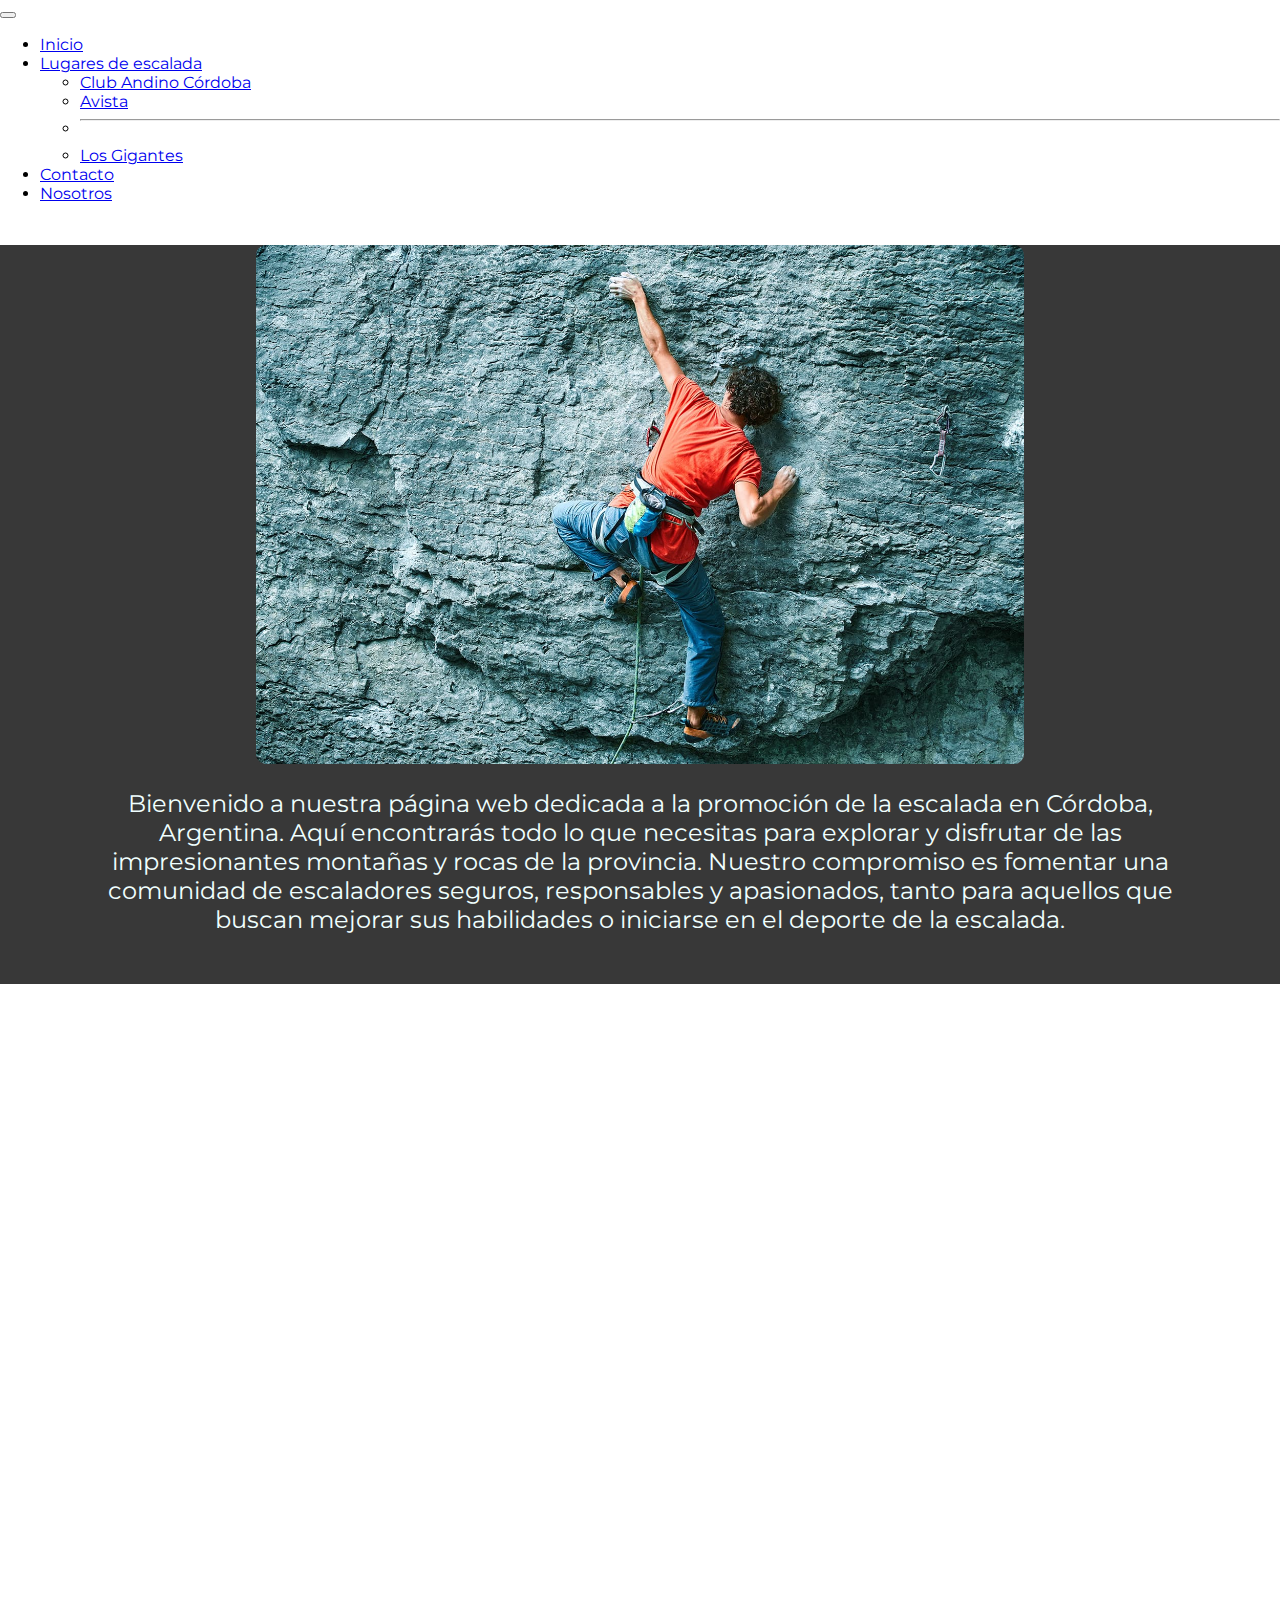
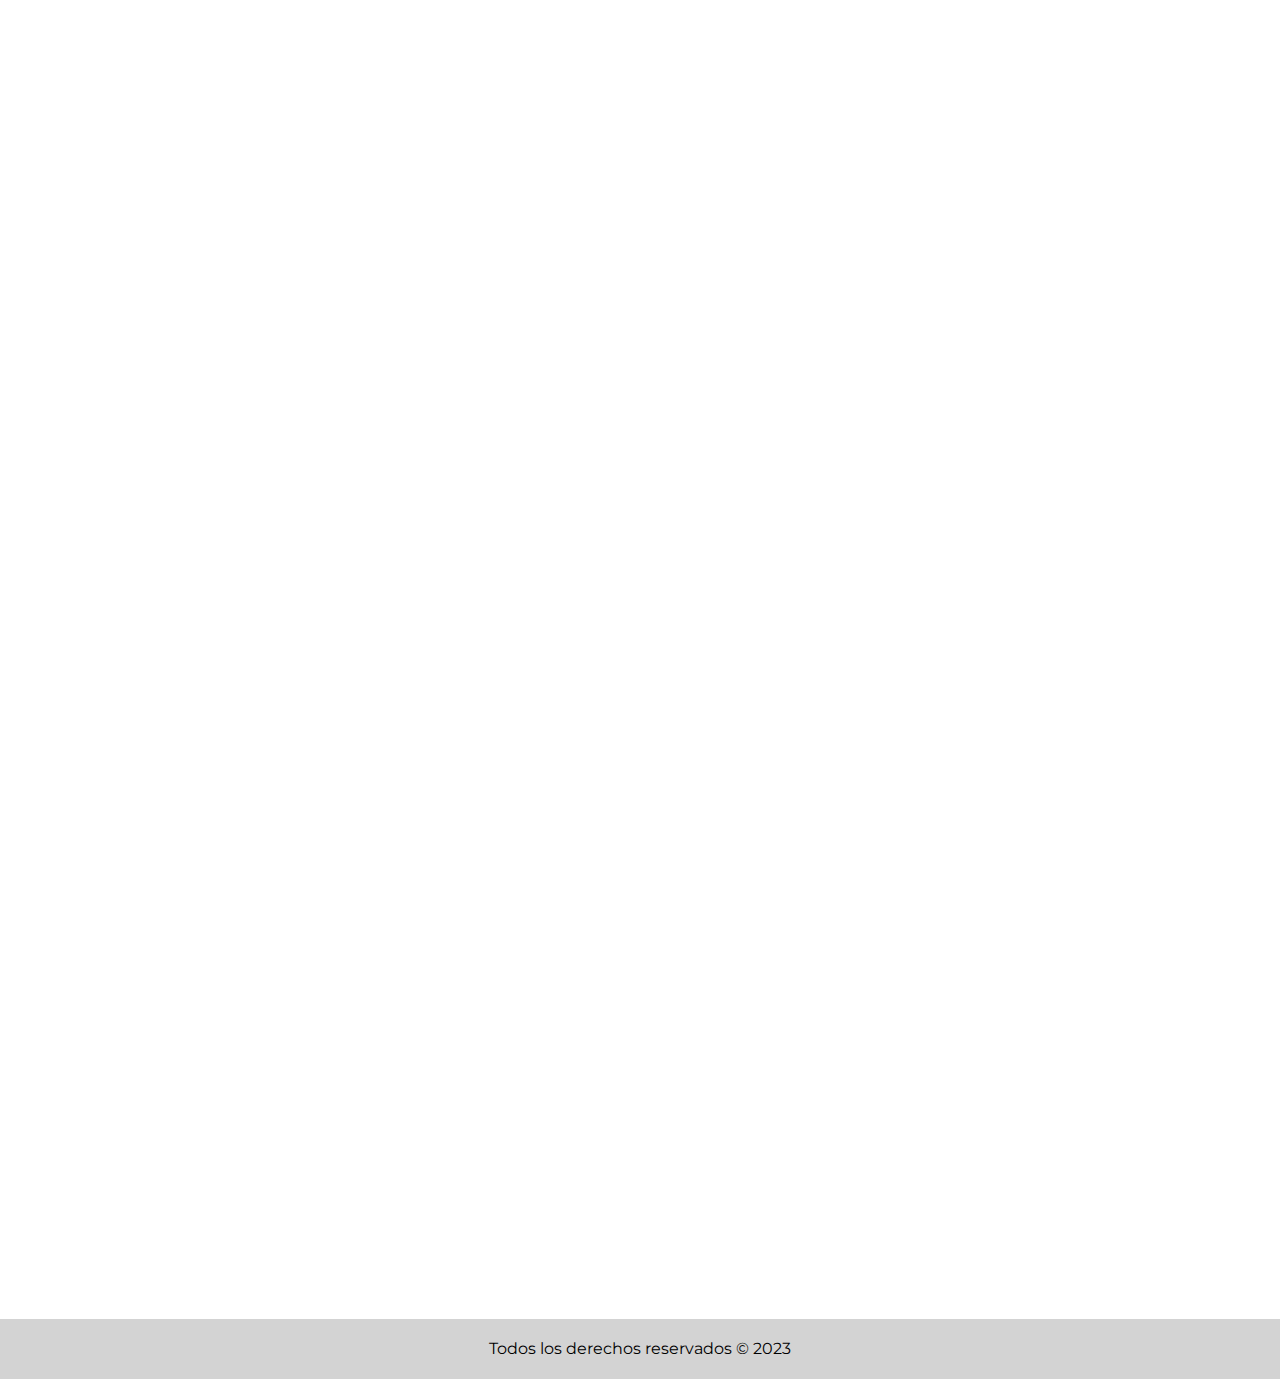
<file: index.html>
<!DOCTYPE html>
<html lang="es">
<head>
    <meta charset="UTF-8">
    <meta http-equiv="X-UA-Compatible" content="IE=edge">
    <meta name="viewport" content="width=device-width, initial-scale=1.0">
    <title>CórdobaClimbs</title>
    <meta name="description" content="Sitio web orientado a promover la escalada en Córdoba Argentina">
    <meta name="keywords" content="ESCALADA, DEPORTIVA, CÓRDOBA, DEPORTE, EXTREMO,CLASICA, BOULDER, CBAX">

    <!-- Favicon -->
    <link rel="shortcut icon" href="./images/icons8-bouldering-skin-type-2-96.png" type="image/x-icon">
    
    <!-- Bootstrap CSS -->
    <link href="https://cdn.jsdelivr.net/npm/bootstrap@5.3.0-alpha1/dist/css/bootstrap.min.css" rel="stylesheet" integrity="sha384-GLhlTQ8iRABdZLl6O3oVMWSktQOp6b7In1Zl3/Jr59b6EGGoI1aFkw7cmDA6j6gD" crossorigin="anonymous">

    <!-- AOS -->
    <link href="https://unpkg.com/aos@2.3.1/dist/aos.css" rel="stylesheet">

    <!-- CSS Main -->
    <link rel="stylesheet" href="./css/styles.css">

</head>

<body>
    <header>
        <!-- Navbar -->
        <nav class="navbar navbar-expand-lg bg-body-tertiary">
            <div class="container-fluid">
                <button class="navbar-toggler" type="button" data-bs-toggle="collapse" data-bs-target="#navbarSupportedContent" aria-controls="navbarSupportedContent" aria-expanded="false" aria-label="Toggle navigation">
                    <span class="navbar-toggler-icon"></span>
                </button>
                <div class="collapse navbar-collapse" id="navbarSupportedContent">
                    <ul class="navbar-nav mx-auto mb-2 mb-lg-0">
                        <li class="nav-item">
                            <a class="nav-link active" aria-current="page" href="#">Inicio</a>
                        </li>
                        <li class="nav-item dropdown">
                            <a class="nav-link dropdown-toggle" href="#" role="button" data-bs-toggle="dropdown" aria-expanded="false">
                                Lugares de escalada
                            </a>
                            <ul class="dropdown-menu">
                                <li><a class="dropdown-item" href="./pages/cac.html">Club Andino Córdoba</a></li>
                                <li><a class="dropdown-item" href="./pages/avista.html">Avista</a></li>
                                <li><hr class="dropdown-divider"></li>
                                <li><a class="dropdown-item" href="./pages/gigantes.html">Los Gigantes</a></li>
                            </ul>
                        </li>
                        <li class="nav-item">
                            <a class="nav-link active" aria-current="page" href="./pages/contacto.html">Contacto</a>
                        </li>
                        <li class="nav-item">
                            <a class="nav-link active" aria-current="page" href="./pages/nosotros.html">Nosotros</a>
                        </li>
                    </ul>
                </div>
            </div>
        </nav>
    </header>

    <!-- Banner inicio -->
    <section>
        <div class="contenedor-inicio">
            <div class="row">
                <div class="col-md-8 mx-auto">
                    <img src="./images/climber_inicio.jpg" class="img-fluid imagen-centrada imagen-esquinas-redondeadas" alt="Imagen de escalador CórdobaClimbs">
                </div>
            </div>
            <div class="contenedor-texto">
                <p>
                    Bienvenido a nuestra página web dedicada a la promoción de la escalada en Córdoba, Argentina. Aquí encontrarás todo lo que necesitas para explorar y disfrutar de las impresionantes montañas y rocas de la provincia. Nuestro compromiso es fomentar una comunidad de escaladores seguros, responsables y apasionados, tanto para aquellos que buscan mejorar sus habilidades o iniciarse en el deporte de la escalada.
                </p>                
            </div>
        </div>
    <!-- Columnas inicio -->
        <div class="row contenedor-lugares">
            <!-- Primera columna -->
            <div class="col-md-4" data-aos="flip-up">
                <h3>CLUB ANDINO CÓRDOBA</h3>
                <img src="./images/cac.jpg" alt="Logo centro de escalada Club Andino Córdoba">
                <p>
                    El Club Andino Córdoba es una organización apasionada y comprometida con la escalada en la provincia de Córdoba, Argentina. Si eres un amante de la naturaleza, la aventura y el desafío físico, este club es el lugar perfecto para ti.
                </p>
            </div>
            <!-- Segunda columna -->
            <div class="col-md-4" data-aos="flip-up">
                <h3>AVISTA</h3>
                <img src="./images/avista.jpg" alt="Logo centro de escalada Avista">
                <p>
                    La sala de escalada Avista es una opción emocionante y segura para los amantes de la escalada en la ciudad de Córdoba, Argentina. Con su amplia variedad de rutas y agarres, equipo de seguridad de alta calidad y actividades relacionadas con la escalada, Avista es el lugar perfecto para todos los escaladores, desde principiantes hasta expertos.
                </p>
            </div>
            <!-- Tercera columna -->
            <div class="col-md-4" data-aos="flip-up">
                <h3>LOS GIGANTES</h3>
                <img src="./images/gigantes.jpg" alt="Imagen lugar de escalada Los Gigantes">
                <p>
                    Los Gigantes es un lugar excepcional para la escalada. Con su roca de granito resistente, clima ideal, belleza natural y buena infraestructura, es un lugar perfecto para escaladores de todos los niveles que buscan disfrutar de una experiencia única en la naturaleza.
                </p>
            </div>
        </div>
    </section>

    <!-- Footer -->
    <footer>
        <p>Todos los derechos reservados © 2023</p>
    </footer>

    <!-- Bootstrap JS -->
    <script src="https://cdn.jsdelivr.net/npm/bootstrap@5.3.0-alpha1/dist/js/bootstrap.bundle.min.js" integrity="sha384-w76AqPfDkMBDXo30jS1Sgez6pr3x5MlQ1ZAGC+nuZB+EYdgRZgiwxhTBTkF7CXvN" crossorigin="anonymous"></script>
    
    <!-- AOS JS -->
    <script src="https://unpkg.com/aos@2.3.1/dist/aos.js"></script>
    <script>
        AOS.init();
    </script>
    
</body>
</html>
</file>
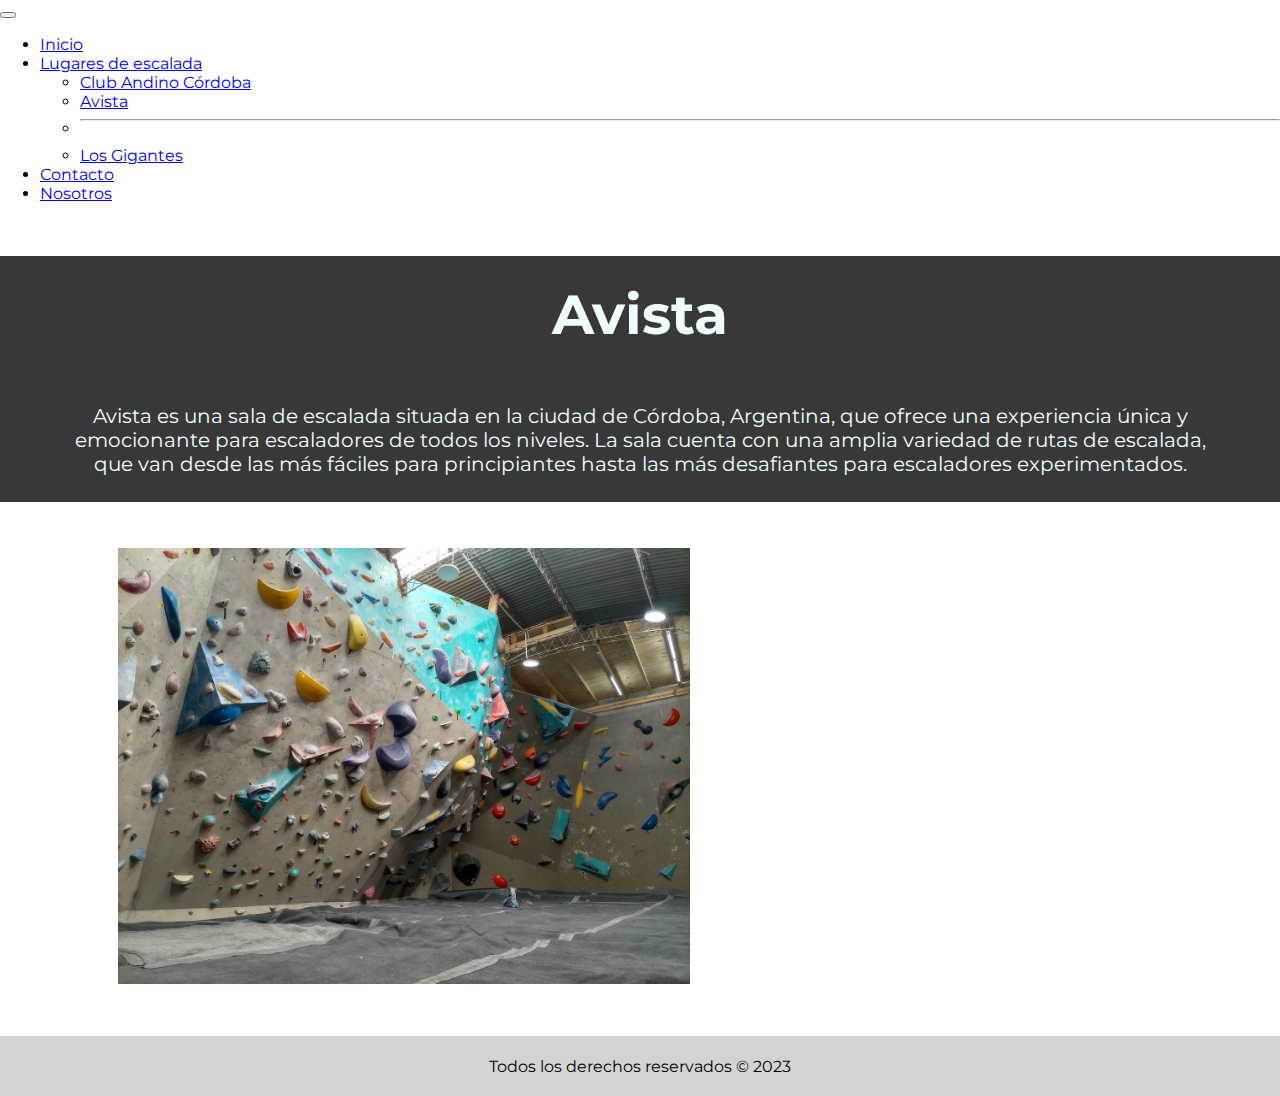
<file: pages/avista.html>
<!DOCTYPE html>
<html lang="es">
<head>
    <meta charset="UTF-8">
    <meta http-equiv="X-UA-Compatible" content="IE=edge">
    <meta name="viewport" content="width=device-width, initial-scale=1.0">
    <title>Avista - CórdobaClimbs</title>
    <link rel="shortcut icon" href="../images/icons8-bouldering-skin-type-2-96.png" type="image/x-icon">

    
    <!-- Bootstrap CSS-->
    <link href="https://cdn.jsdelivr.net/npm/bootstrap@5.3.0-alpha1/dist/css/bootstrap.min.css" rel="stylesheet" integrity="sha384-GLhlTQ8iRABdZLl6O3oVMWSktQOp6b7In1Zl3/Jr59b6EGGoI1aFkw7cmDA6j6gD" crossorigin="anonymous">

    <!-- CSS Main -->
    <link rel="stylesheet" href="../css/styles.css">

</head>

<body>
    <header>
        <!-- Navbar -->
        <nav class="navbar navbar-expand-lg bg-body-tertiary">
            <div class="container-fluid">
                <button class="navbar-toggler" type="button" data-bs-toggle="collapse" data-bs-target="#navbarSupportedContent" aria-controls="navbarSupportedContent" aria-expanded="false" aria-label="Toggle navigation">
                    <span class="navbar-toggler-icon"></span>
                </button>
                <div class="collapse navbar-collapse" id="navbarSupportedContent">
                    <ul class="navbar-nav mx-auto mb-2 mb-lg-0">
                        <li class="nav-item">
                            <a class="nav-link active" aria-current="page" href="../index.html">Inicio</a>
                        </li>
                        <li class="nav-item dropdown">
                            <a class="nav-link dropdown-toggle" href="#" role="button" data-bs-toggle="dropdown" aria-expanded="false">
                                Lugares de escalada
                            </a>
                            <ul class="dropdown-menu">
                                <li><a class="dropdown-item" href="./cac.html">Club Andino Córdoba</a></li>
                                <li><a class="dropdown-item" href="#">Avista</a></li>
                                <li><hr class="dropdown-divider"></li>
                                <li><a class="dropdown-item" href="./gigantes.html">Los Gigantes</a></li>
                            </ul>
                        </li>
                        <li class="nav-item">
                            <a class="nav-link active" aria-current="page" href="./contacto.html">Contacto</a>
                        </li>
                        <li class="nav-item">
                            <a class="nav-link active" aria-current="page" href="./nosotros.html">Nosotros</a>
                        </li>
                    </ul>
                </div>
            </div>
        </nav>
    </header>

    <!-- Sección Avista -->
    <section>
        <div class="descripcion-avista">
            <h1>Avista</h1>
            <!-- Texto -->
            <p>
                Avista es una sala de escalada situada en la ciudad de Córdoba, Argentina, que ofrece una experiencia única y emocionante para escaladores de todos los niveles. La sala cuenta con una amplia variedad de rutas de escalada, que van desde las más fáciles para principiantes hasta las más desafiantes para escaladores experimentados.
            </p>
        </div>
    
        <!-- Columnas inicio -->
            <div class="row contenedor-avista">
                <!-- Primera columna -->
                <div class="col-md-6 contenedor-avista2">
                    <img src="../images/paleavista.jpg" alt="Imagen centro de escalada Avista">
                </div>
                <!-- Segunda columna -->
                <div class="col-md-6 contenedor-avista2">
                    <!-- Mapa -->
                    <iframe src="https://www.google.com/maps/embed?pb=!1m18!1m12!1m3!1d3404.594043121022!2d-64.19593102416178!3d-31.42530909668313!2m3!1f0!2f0!3f0!3m2!1i1024!2i768!4f13.1!3m3!1m2!1s0x9432a35432f9772d%3A0xba3f5db0116a6a5!2sAvista%20Muro%20Escalada!5e0!3m2!1ses-419!2sar!4v1679294377511!5m2!1ses-419!2sar" width="600" height="450" style="border:0;" allowfullscreen="" loading="lazy" referrerpolicy="no-referrer-when-downgrade"></iframe>
                </div>
            </div>
    </section>

    <!-- Footer -->
    <footer>
        <p>Todos los derechos reservados © 2023</p>
    </footer>

    <!-- Bootstrap JS -->
    <script src="https://cdn.jsdelivr.net/npm/bootstrap@5.3.0-alpha1/dist/js/bootstrap.bundle.min.js" integrity="sha384-w76AqPfDkMBDXo30jS1Sgez6pr3x5MlQ1ZAGC+nuZB+EYdgRZgiwxhTBTkF7CXvN" crossorigin="anonymous"></script>
    
</body>
</html>
</file>
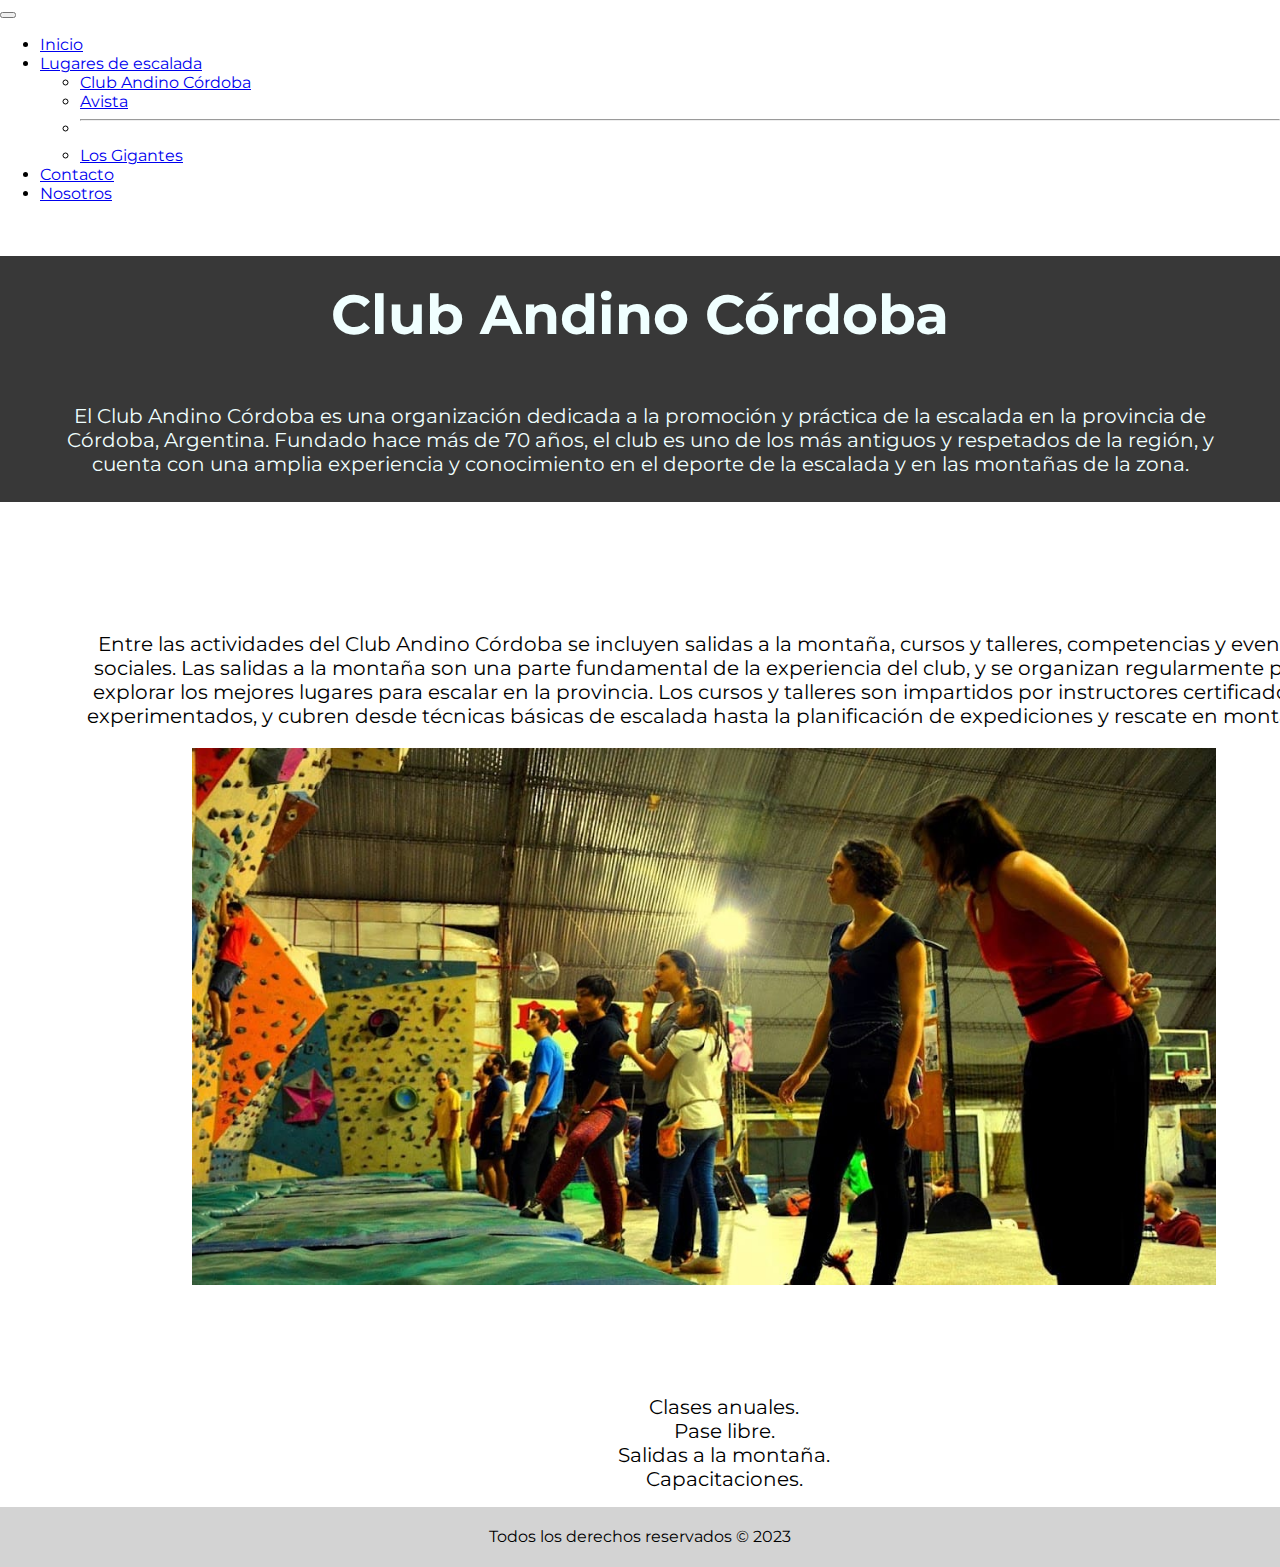
<file: pages/cac.html>
<!DOCTYPE html>
<html lang="es">
<head>
    <meta charset="UTF-8">
    <meta http-equiv="X-UA-Compatible" content="IE=edge">
    <meta name="viewport" content="width=device-width, initial-scale=1.0">
    <title>Club Andino Córdoba - CórdobaClimbs</title>
    <link rel="shortcut icon" href="../images/icons8-bouldering-skin-type-2-96.png" type="image/x-icon">

    
    <!-- Bootstrap CSS-->
    <link href="https://cdn.jsdelivr.net/npm/bootstrap@5.3.0-alpha1/dist/css/bootstrap.min.css" rel="stylesheet" integrity="sha384-GLhlTQ8iRABdZLl6O3oVMWSktQOp6b7In1Zl3/Jr59b6EGGoI1aFkw7cmDA6j6gD" crossorigin="anonymous">

    <!-- CSS Main -->
    <link rel="stylesheet" href="../css/styles.css">
</head>

<body>
    <header>
        <!-- Navbar -->
        <nav class="navbar navbar-expand-lg bg-body-tertiary">
            <div class="container-fluid">
                <button class="navbar-toggler" type="button" data-bs-toggle="collapse" data-bs-target="#navbarSupportedContent" aria-controls="navbarSupportedContent" aria-expanded="false" aria-label="Toggle navigation">
                    <span class="navbar-toggler-icon"></span>
                </button>
                <div class="collapse navbar-collapse" id="navbarSupportedContent">
                    <ul class="navbar-nav mx-auto mb-2 mb-lg-0">
                        <li class="nav-item">
                            <a class="nav-link active" aria-current="page" href="../index.html">Inicio</a>
                        </li>
                        <li class="nav-item dropdown">
                            <a class="nav-link dropdown-toggle" href="#" role="button" data-bs-toggle="dropdown" aria-expanded="false">
                                Lugares de escalada
                            </a>
                            <ul class="dropdown-menu">
                                <li><a class="dropdown-item" href="#">Club Andino Córdoba</a></li>
                                <li><a class="dropdown-item" href="./avista.html">Avista</a></li>
                                <li><hr class="dropdown-divider"></li>
                                <li><a class="dropdown-item" href="./gigantes.html">Los Gigantes</a></li>
                            </ul>
                        </li>
                        <li class="nav-item">
                            <a class="nav-link active" aria-current="page" href="./contacto.html">Contacto</a>
                        </li>
                        <li class="nav-item">
                            <a class="nav-link active" aria-current="page" href="./nosotros.html">Nosotros</a>
                        </li>
                    </ul>
                </div>
            </div>
        </nav>
    </header>
    <!-- Sección CAC -->
    <section>
        <div class="descripcion-cac">
            <h1>Club Andino Córdoba</h1>
            <!-- Texto -->
            <p>
                El Club Andino Córdoba es una organización dedicada a la promoción y práctica de la escalada en la provincia de Córdoba, Argentina. Fundado hace más de 70 años, el club es uno de los más antiguos y respetados de la región, y cuenta con una amplia experiencia y conocimiento en el deporte de la escalada y en las montañas de la zona.
            </p>
        </div>
    <!-- Columnas inicio -->
        <div class="row contenedor-cac">
            <!-- Primera columna -->
            <div class="col-md-6">
                <p>
                    Entre las actividades del Club Andino Córdoba se incluyen salidas a la montaña, cursos y talleres, competencias y eventos sociales. Las salidas a la montaña son una parte fundamental de la experiencia del club, y se organizan regularmente para explorar los mejores lugares para escalar en la provincia. Los cursos y talleres son impartidos por instructores certificados y experimentados, y cubren desde técnicas básicas de escalada hasta la planificación de expediciones y rescate en montaña.
                </p>
            </div>
            <!-- Segunda columna -->
            <div class="col-md-6">
                <!-- Imagen -->
                <img src="../images/palecac.jpg" alt="Imagen escaladores Club Andino Córdoba">
            </div>
            <ul>
                <li>Clases anuales.</li>
                <li>Pase libre.</li>
                <li>Salidas a la montaña.</li>
                <li>Capacitaciones.</li>
            </ul>
        </div>
        
    </section>

    <!-- Footer -->
    <footer>
        <p>Todos los derechos reservados © 2023</p>
    </footer>

    <!-- Bootstrap JS -->
    <script src="https://cdn.jsdelivr.net/npm/bootstrap@5.3.0-alpha1/dist/js/bootstrap.bundle.min.js" integrity="sha384-w76AqPfDkMBDXo30jS1Sgez6pr3x5MlQ1ZAGC+nuZB+EYdgRZgiwxhTBTkF7CXvN" crossorigin="anonymous"></script>

</body>
</html>
</file>
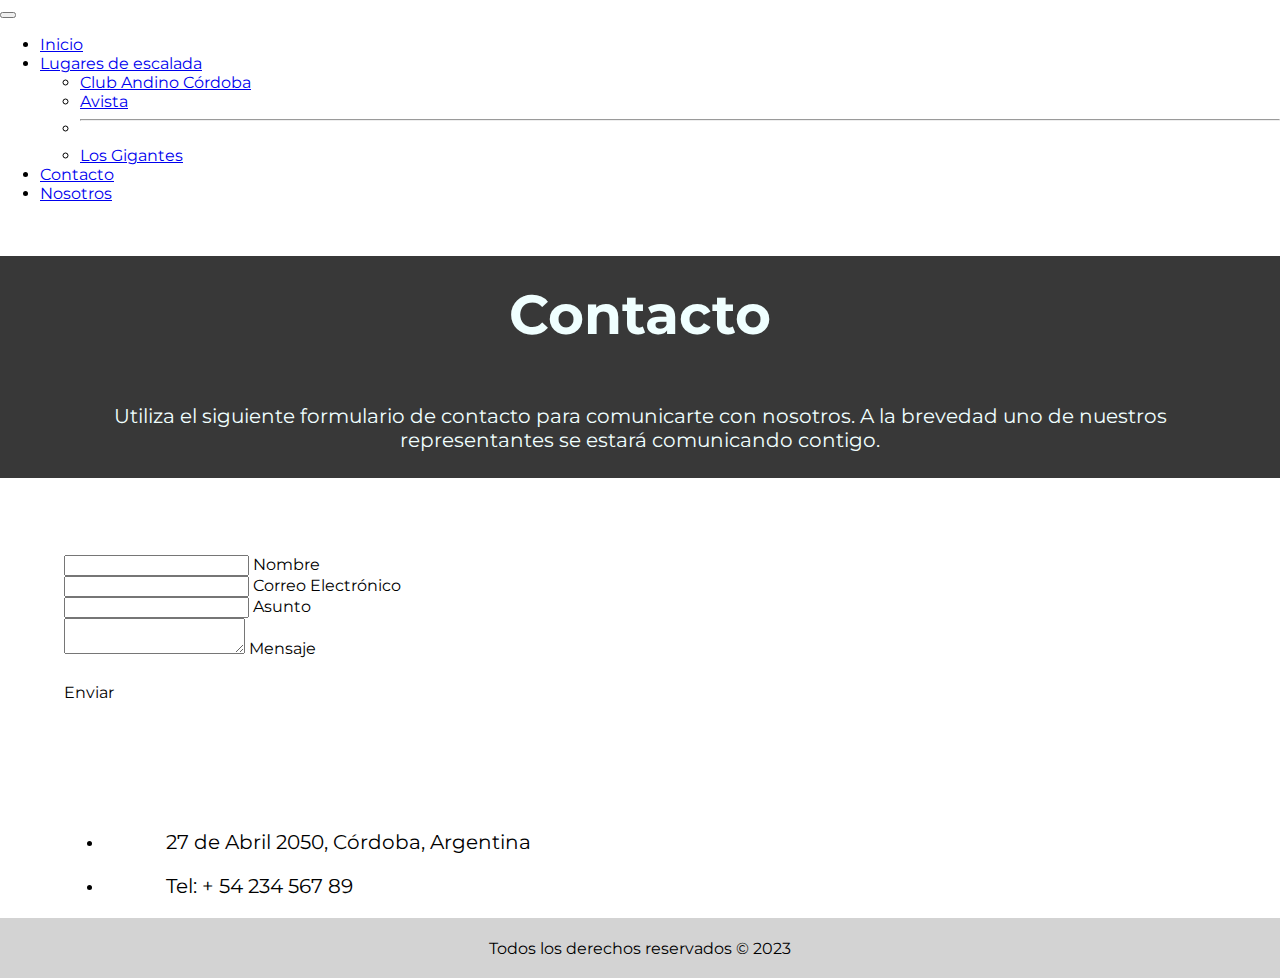
<file: pages/contacto.html>
<!DOCTYPE html>
<html lang="es">
<head>
    <meta charset="UTF-8">
    <meta http-equiv="X-UA-Compatible" content="IE=edge">
    <meta name="viewport" content="width=device-width, initial-scale=1.0">
    <title>Contacto - CórdobaClimbs</title>
    <link rel="shortcut icon" href="../images/icons8-bouldering-skin-type-2-96.png" type="image/x-icon">

    
    <!-- Bootstrap CSS-->
    <link href="https://cdn.jsdelivr.net/npm/bootstrap@5.3.0-alpha1/dist/css/bootstrap.min.css" rel="stylesheet" integrity="sha384-GLhlTQ8iRABdZLl6O3oVMWSktQOp6b7In1Zl3/Jr59b6EGGoI1aFkw7cmDA6j6gD" crossorigin="anonymous">

    <!-- CSS Main -->
    <link rel="stylesheet" href="../css/styles.css">

</head>

<body>
    <!-- Navbar -->
    <header>
        <nav class="navbar navbar-expand-lg bg-body-tertiary">
            <div class="container-fluid">
                <button class="navbar-toggler" type="button" data-bs-toggle="collapse" data-bs-target="#navbarSupportedContent" aria-controls="navbarSupportedContent" aria-expanded="false" aria-label="Toggle navigation">
                    <span class="navbar-toggler-icon"></span>
                </button>
                <div class="collapse navbar-collapse" id="navbarSupportedContent">
                    <ul class="navbar-nav mx-auto mb-2 mb-lg-0">
                        <li class="nav-item">
                            <a class="nav-link active" aria-current="page" href="../index.html">Inicio</a>
                        </li>
                        <li class="nav-item dropdown">
                            <a class="nav-link dropdown-toggle" href="#" role="button" data-bs-toggle="dropdown" aria-expanded="false">
                                Lugares de escalada
                            </a>
                            <ul class="dropdown-menu">
                                <li><a class="dropdown-item" href="./cac.html">Club Andino Córdoba</a></li>
                                <li><a class="dropdown-item" href="./avista.html">Avista</a></li>
                                <li><hr class="dropdown-divider"></li>
                                <li><a class="dropdown-item" href="./gigantes.html">Los Gigantes</a></li>
                            </ul>
                        </li>
                        <li class="nav-item">
                            <a class="nav-link active" aria-current="page" href="#">Contacto</a>
                        </li>
                        <li class="nav-item">
                            <a class="nav-link active" aria-current="page" href="./nosotros.html">Nosotros</a>
                        </li>
                    </ul>
                </div>
            </div>
        </nav>
    </header>

    <!-- Sección Contacto -->
    <section >
        <div class="descripcion-nosotros">
            <!--Section heading-->
            <h1>Contacto</h1>
            <!-- Texto -->
            <p>
                Utiliza el siguiente formulario de contacto para comunicarte con nosotros. A la brevedad uno de nuestros representantes se estará comunicando contigo.
            </p>
        </div>    
        
        <div class="container text-center contenedor-contacto">
            <div class="row align-items-start">
                <div class="col">
                    <div class="col-md-9 mb-md-0 mb-5">
                        <form id="contact-form" name="contact-form" action="mail.php" method="POST">
                            <!--Grid row-->
                            <div class="row">
                                <!--Grid column-->
                                <div class="col-md-6">
                                    <div class="md-form mb-0">
                                        <input type="text" id="name" name="name" class="form-control">
                                        <label for="name" class="">Nombre</label>
                                    </div>
                                </div>
                                <!--Grid column-->
                                <div class="col-md-6">
                                    <div class="md-form mb-0">
                                        <input type="text" id="email" name="email" class="form-control">
                                        <label for="email" class="">Correo Electrónico</label>
                                    </div>
                                </div>
                            </div>
                            <!--Grid row-->
                            <div class="row">
                                <div class="col-md-12">
                                    <div class="md-form mb-0">
                                        <input type="text" id="subject" name="subject" class="form-control">
                                        <label for="subject" class="">Asunto</label>
                                    </div>
                                </div>
                            </div>
                            <!--Grid row-->
                            <div class="row">
                                <!--Grid column-->
                                <div class="col-md-12">
                                    <div class="md-form">
                                        <textarea type="text" id="message" name="message" rows="2" class="form-control md-textarea"></textarea>
                                        <label for="message" class="mensaje">Mensaje</label>
                                    </div>
                                </div>
                            </div>
                        </form>
                        <div class="text-center text-md-left enviar">
                            <a class="btn btn-primary" onclick="document.getElementById('contact-form').submit();">Enviar</a>
                        </div>
                    </div>
                </div>
                
                <div class="col">
                    <ul class="list-unstyled mb-0 direccion">
                        <li>
                            <p>27 de Abril 2050, Córdoba, Argentina</p>
                        </li>
                        <li>
                            <p>Tel: + 54 234 567 89</p>
                        </li>
                    </ul>
                </div>
            </div>
        </div>
        
    </section>

    <!-- Footer -->
    <footer>
        <p>Todos los derechos reservados © 2023</p>
    </footer>

    <!-- Bootstrap JS -->
    <script src="https://cdn.jsdelivr.net/npm/bootstrap@5.3.0-alpha1/dist/js/bootstrap.bundle.min.js" integrity="sha384-w76AqPfDkMBDXo30jS1Sgez6pr3x5MlQ1ZAGC+nuZB+EYdgRZgiwxhTBTkF7CXvN" crossorigin="anonymous"></script>
    
</body>
</html>
</file>
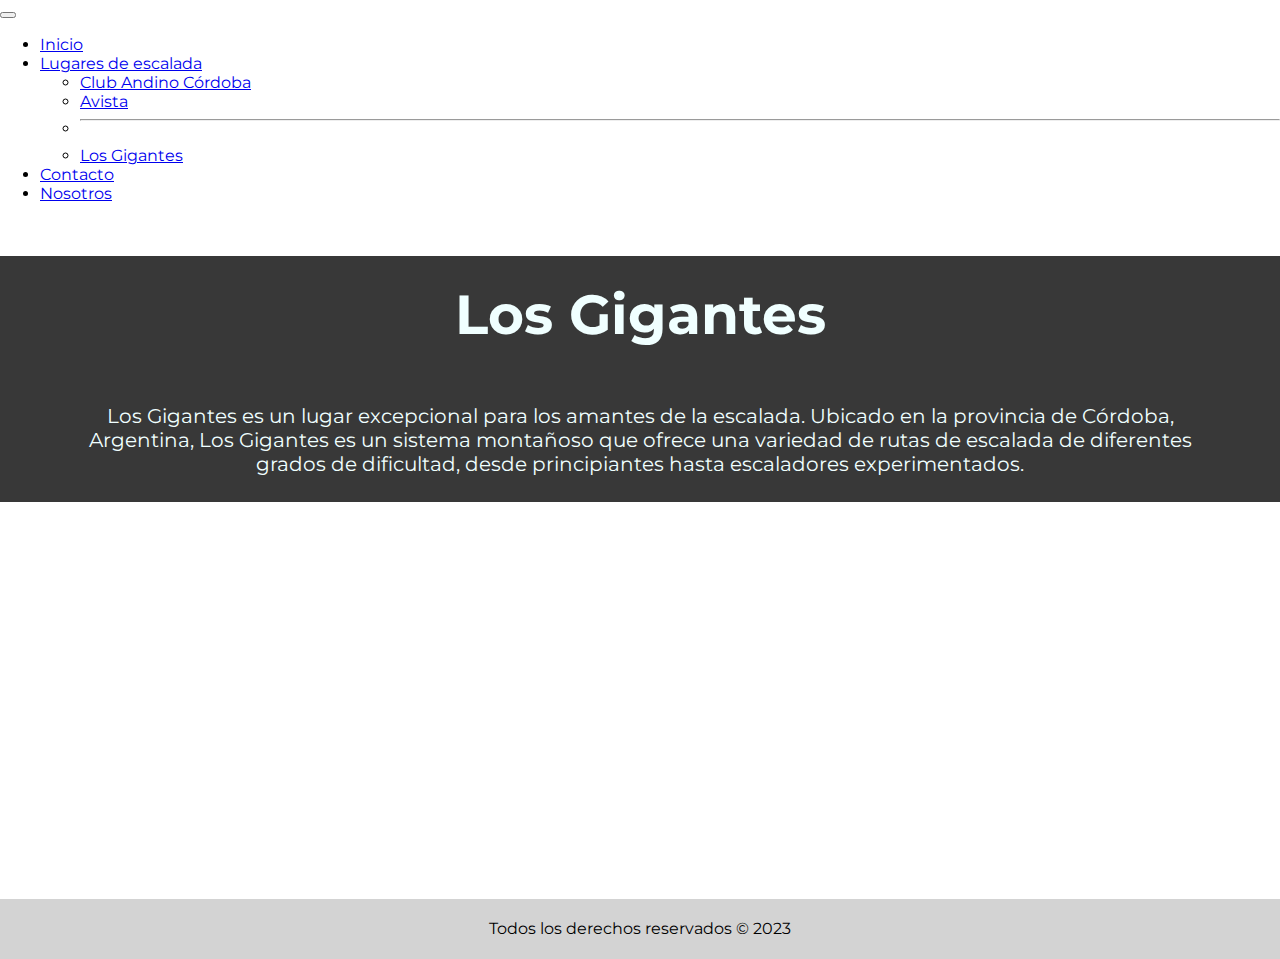
<file: pages/gigantes.html>
<!DOCTYPE html>
<html lang="es">
<head>
    <meta charset="UTF-8">
    <meta http-equiv="X-UA-Compatible" content="IE=edge">
    <meta name="viewport" content="width=device-width, initial-scale=1.0">
    <title>Los Gigantes - CórdobaClimbs</title>
    <link rel="shortcut icon" href="../images/icons8-bouldering-skin-type-2-96.png" type="image/x-icon">

    
    <!-- Bootstrap CSS-->
    <link href="https://cdn.jsdelivr.net/npm/bootstrap@5.3.0-alpha1/dist/css/bootstrap.min.css" rel="stylesheet" integrity="sha384-GLhlTQ8iRABdZLl6O3oVMWSktQOp6b7In1Zl3/Jr59b6EGGoI1aFkw7cmDA6j6gD" crossorigin="anonymous">

    <!-- CSS Main -->
    <link rel="stylesheet" href="../css/styles.css">

</head>

<body>
    <header>
        <!-- Navbar -->
        <nav class="navbar navbar-expand-lg bg-body-tertiary">
            <div class="container-fluid">
                <button class="navbar-toggler" type="button" data-bs-toggle="collapse" data-bs-target="#navbarSupportedContent" aria-controls="navbarSupportedContent" aria-expanded="false" aria-label="Toggle navigation">
                    <span class="navbar-toggler-icon"></span>
                </button>
                <div class="collapse navbar-collapse" id="navbarSupportedContent">
                    <ul class="navbar-nav mx-auto mb-2 mb-lg-0">
                        <li class="nav-item">
                            <a class="nav-link active" aria-current="page" href="../index.html">Inicio</a>
                        </li>
                        <li class="nav-item dropdown">
                            <a class="nav-link dropdown-toggle" href="#" role="button" data-bs-toggle="dropdown" aria-expanded="false">
                                Lugares de escalada
                            </a>
                            <ul class="dropdown-menu">
                                <li><a class="dropdown-item" href="./cac.html">Club Andino Córdoba</a></li>
                                <li><a class="dropdown-item" href="./avista.html">Avista</a></li>
                                <li><hr class="dropdown-divider"></li>
                                <li><a class="dropdown-item" href="#">Los Gigantes</a></li>
                            </ul>
                        </li>
                        <li class="nav-item">
                            <a class="nav-link active" aria-current="page" href="./contacto.html">Contacto</a>
                        </li>
                        <li class="nav-item">
                            <a class="nav-link active" aria-current="page" href="./nosotros.html">Nosotros</a>
                        </li>
                    </ul>
                </div>
            </div>
        </nav>
    </header>

    <!-- Sección Los Gigantes -->
    <section>   
        <div class="descripcion-gigantes">
            <h1>Los Gigantes</h1>
            <!-- Texto -->
            <p>
                Los Gigantes es un lugar excepcional para los amantes de la escalada. Ubicado en la provincia de Córdoba, Argentina, Los Gigantes es un sistema montañoso que ofrece una variedad de rutas de escalada de diferentes grados de dificultad, desde principiantes hasta escaladores experimentados.
            </p>
        </div>

        <div class="video-responsive">
            <iframe width="560" height="315" 
                src="https://www.youtube.com/embed/kR-a1A-fpMY" 
                title="YouTube Los Gigantes Escalada" 
                frameborder="0" 
                allow="accelerometer; autoplay; clipboard-write; encrypted-media; gyroscope; picture-in-picture" 
                allowfullscreen>
            </iframe>
        </div>
    </section>
    
    <!-- Footer -->
    <footer>
        <p>Todos los derechos reservados © 2023</p>
    </footer>

    <!-- Bootstrap JS -->
    <script src="https://cdn.jsdelivr.net/npm/bootstrap@5.3.0-alpha1/dist/js/bootstrap.bundle.min.js" integrity="sha384-w76AqPfDkMBDXo30jS1Sgez6pr3x5MlQ1ZAGC+nuZB+EYdgRZgiwxhTBTkF7CXvN" crossorigin="anonymous"></script>
    
</body>
</html>
</file>
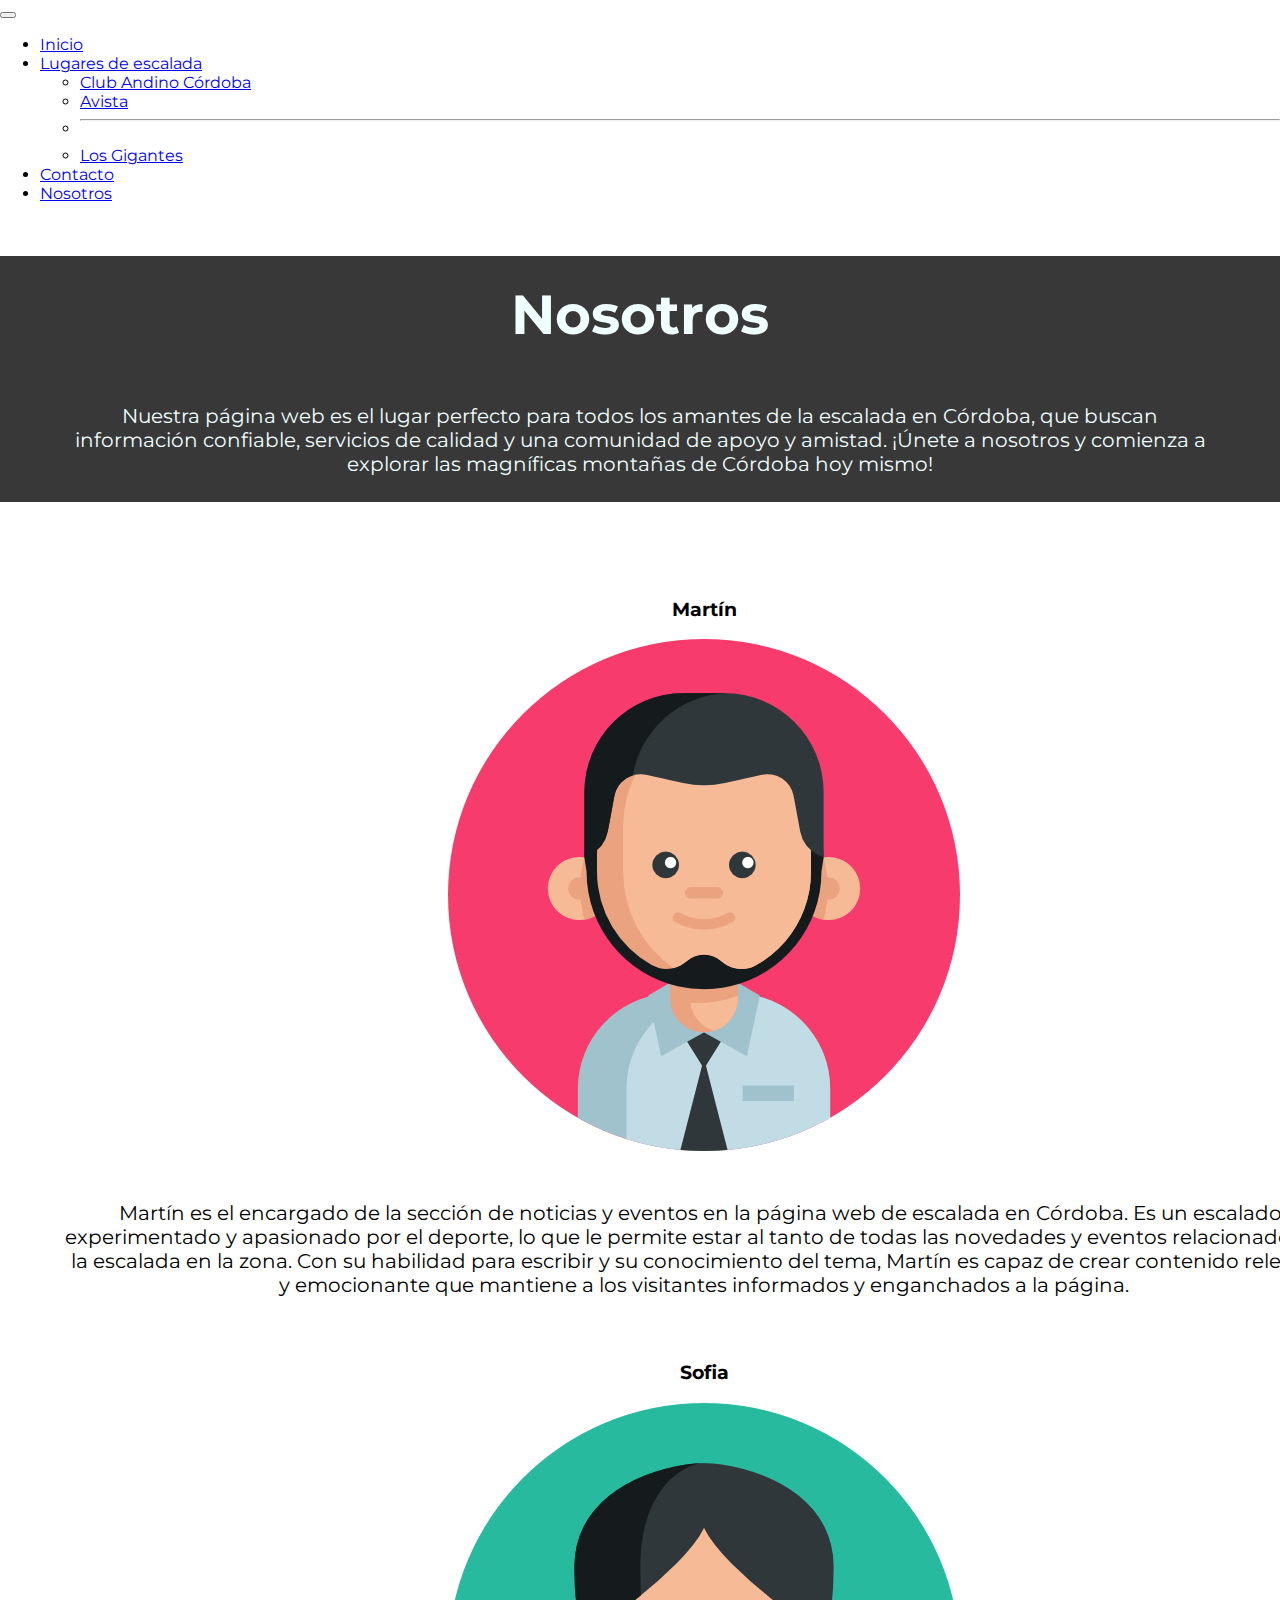
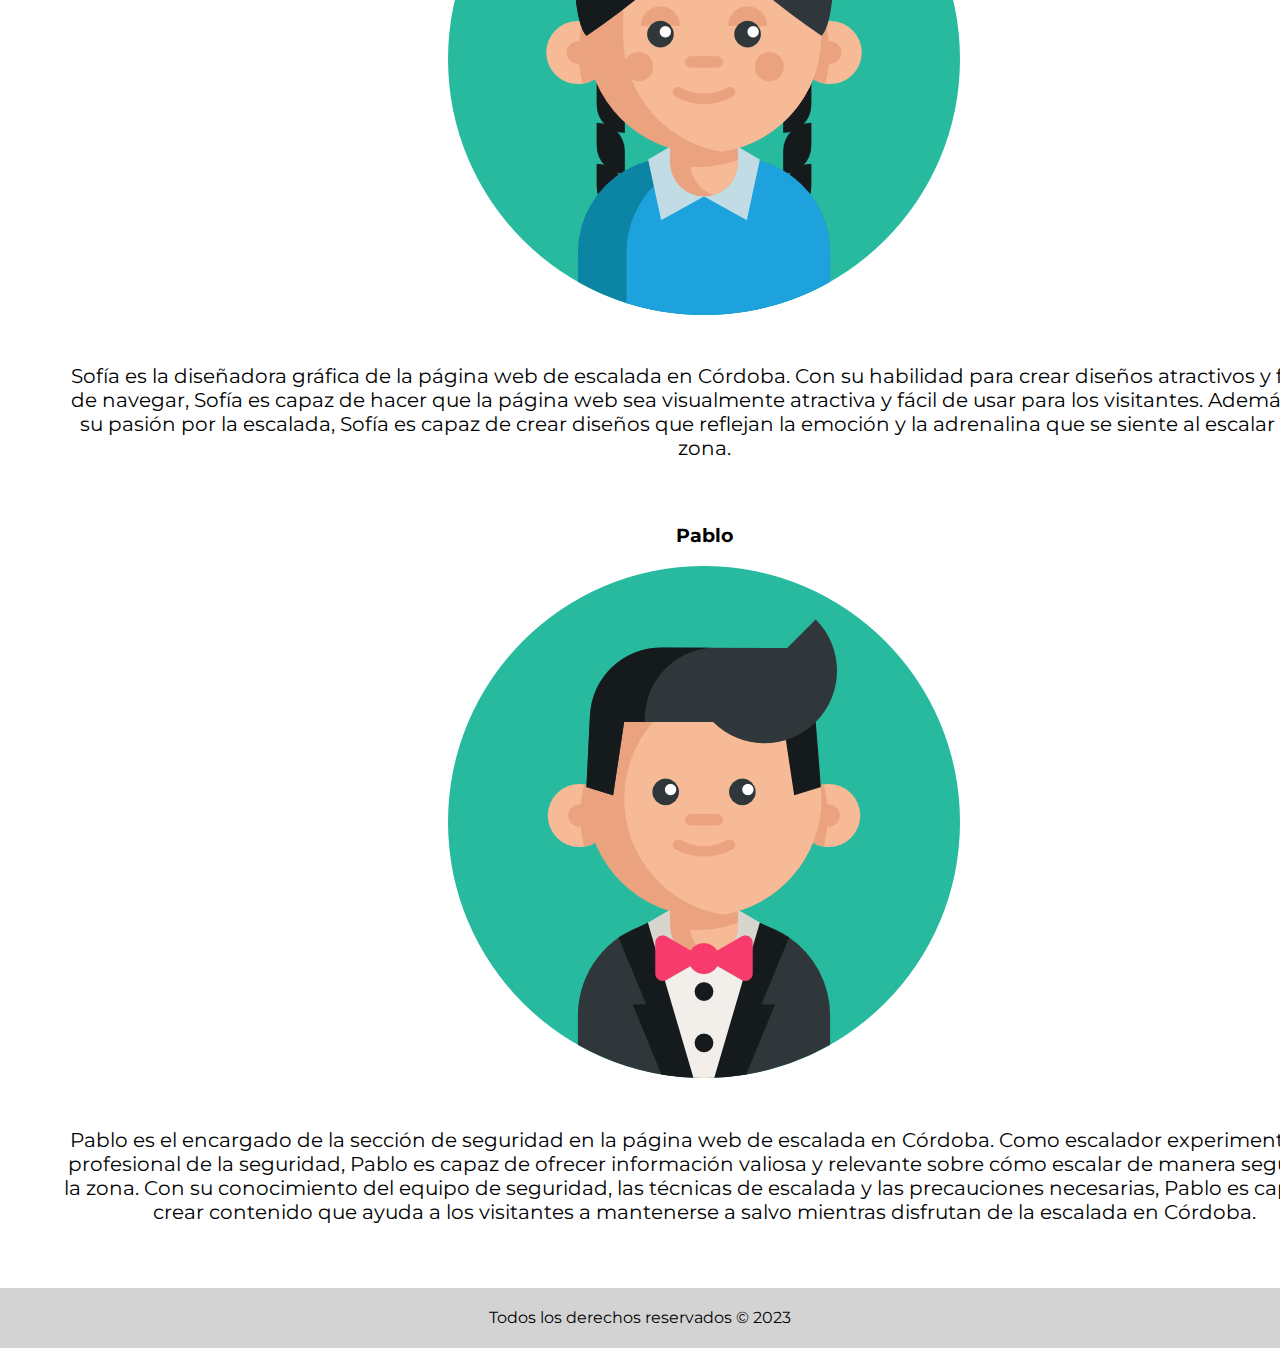
<file: pages/nosotros.html>
<!DOCTYPE html>
<html lang="es">
<head>
    <meta charset="UTF-8">
    <meta http-equiv="X-UA-Compatible" content="IE=edge">
    <meta name="viewport" content="width=device-width, initial-scale=1.0">
    <title>Nosotros - CórdobaClimbs</title>
    <link rel="shortcut icon" href="../images/icons8-bouldering-skin-type-2-96.png" type="image/x-icon">

    
    <!-- Bootstrap CSS-->
    <link href="https://cdn.jsdelivr.net/npm/bootstrap@5.3.0-alpha1/dist/css/bootstrap.min.css" rel="stylesheet" integrity="sha384-GLhlTQ8iRABdZLl6O3oVMWSktQOp6b7In1Zl3/Jr59b6EGGoI1aFkw7cmDA6j6gD" crossorigin="anonymous">

    <!-- CSS Main -->
    <link rel="stylesheet" href="../css/styles.css">

</head>

<body>
    <header>
        <!-- Navbar -->
        <nav class="navbar navbar-expand-lg bg-body-tertiary">
            <div class="container-fluid">
                <button class="navbar-toggler" type="button" data-bs-toggle="collapse" data-bs-target="#navbarSupportedContent" aria-controls="navbarSupportedContent" aria-expanded="false" aria-label="Toggle navigation">
                    <span class="navbar-toggler-icon"></span>
                </button>
                <div class="collapse navbar-collapse" id="navbarSupportedContent">
                    <ul class="navbar-nav mx-auto mb-2 mb-lg-0">
                        <li class="nav-item">
                            <a class="nav-link active" aria-current="page" href="../index.html">Inicio</a>
                        </li>
                        <li class="nav-item dropdown">
                            <a class="nav-link dropdown-toggle" href="#" role="button" data-bs-toggle="dropdown" aria-expanded="false">
                                Lugares de escalada
                            </a>
                            <ul class="dropdown-menu">
                                <li><a class="dropdown-item" href="./cac.html">Club Andino Córdoba</a></li>
                                <li><a class="dropdown-item" href="./avista.html">Avista</a></li>
                                <li><hr class="dropdown-divider"></li>
                                <li><a class="dropdown-item" href="./gigantes.html">Los Gigantes</a></li>
                            </ul>
                        </li>
                        <li class="nav-item">
                            <a class="nav-link active" aria-current="page" href="./contacto.html">Contacto</a>
                        </li>
                        <li class="nav-item">
                            <a class="nav-link active" aria-current="page" href="#">Nosotros</a>
                        </li>
                    </ul>
                </div>
            </div>
        </nav>
    </header>

    <!-- Sección Nosostros -->
    <section>
        <div class="descripcion-nosotros">
            <h1>Nosotros</h1>
            <!-- Texto -->
            <p>
                Nuestra página web es el lugar perfecto para todos los amantes de la escalada en Córdoba, que buscan información confiable, servicios de calidad y una comunidad de apoyo y amistad. ¡Únete a nosotros y comienza a explorar las magníficas montañas de Córdoba hoy mismo!
            </p>
        </div>
    
            <!-- Miembros -->
        <div class="row contenedor-nosotros">
            <!-- Primera columna -->
            <div class="col-md-4">
                <h3>Martín</h3>
                <img src="../images/avatar1.png" alt="Miembro de staff 1">
                <p>
                    Martín es el encargado de la sección de noticias y eventos en la página web de escalada en Córdoba. Es un escalador experimentado y apasionado por el deporte, lo que le permite estar al tanto de todas las novedades y eventos relacionados con la escalada en la zona. Con su habilidad para escribir y su conocimiento del tema, Martín es capaz de crear contenido relevante y emocionante que mantiene a los visitantes informados y enganchados a la página.
                </p>
            </div>
            <!-- Segunda columna -->
            <div class="col-md-4">
                <h3>Sofia</h3>
                <img src="../images/avatar2.png" alt="Miembro de staff 2">
                <p>
                    Sofía es la diseñadora gráfica de la página web de escalada en Córdoba. Con su habilidad para crear diseños atractivos y fáciles de navegar, Sofía es capaz de hacer que la página web sea visualmente atractiva y fácil de usar para los visitantes. Además, con su pasión por la escalada, Sofía es capaz de crear diseños que reflejan la emoción y la adrenalina que se siente al escalar en la zona.
                </p>
            </div>
            <!-- Tercera columna -->
            <div class="col-md-4">
                <h3>Pablo</h3>
                <img src="../images/avatar3.png" alt="Miembro de staff 3">
                <p>
                    Pablo es el encargado de la sección de seguridad en la página web de escalada en Córdoba. Como escalador experimentado y profesional de la seguridad, Pablo es capaz de ofrecer información valiosa y relevante sobre cómo escalar de manera segura en la zona. Con su conocimiento del equipo de seguridad, las técnicas de escalada y las precauciones necesarias, Pablo es capaz de crear contenido que ayuda a los visitantes a mantenerse a salvo mientras disfrutan de la escalada en Córdoba.
                </p>
            </div>
        </div>
    </section>  

    <!-- Footer -->
    <footer>
        <p>Todos los derechos reservados © 2023</p>
    </footer>

    <!-- Bootstrap JS -->
    <script src="https://cdn.jsdelivr.net/npm/bootstrap@5.3.0-alpha1/dist/js/bootstrap.bundle.min.js" integrity="sha384-w76AqPfDkMBDXo30jS1Sgez6pr3x5MlQ1ZAGC+nuZB+EYdgRZgiwxhTBTkF7CXvN" crossorigin="anonymous"></script>
    
</body>
</html>
</file>
<file: css/styles.css>
@import url("https://fonts.googleapis.com/css2?family=Montserrat:ital,wght@0,100;0,200;0,300;0,400;0,500;0,600;0,700;0,800;0,900;1,100;1,200;1,300;1,400;1,500;1,600;1,700;1,800;1,900&display=swap");
/* Estilo para el Body */
body {
  margin: 0%;
  font-family: "Montserrat", sans-serif;
  display: grid;
  min-height: 100vh;
  grid-template-rows: auto 1fr auto;
  /* Estilo para Index */
}
body .contenedor-inicio {
  text-align: center;
  background-color: #383838;
  height: auto;
}
body .contenedor-inicio .row {
  width: 100%;
}
body .contenedor-inicio .imagen-centrada {
  display: block;
  margin: 2% auto;
  width: 60%;
}
body .contenedor-inicio .imagen-esquinas-redondeadas {
  border-radius: 10px;
}
body .contenedor-inicio .contenedor-texto {
  font-size: x-large;
  color: azure;
  margin-left: 5%;
  margin-right: 5%;
  padding-bottom: 2%;
}
body .contenedor-lugares {
  text-align: center;
  width: 100%;
  padding-top: 3%;
  padding-bottom: 5%;
}
body .contenedor-lugares img {
  padding-top: 10%;
  padding-bottom: 10%;
  border-radius: 40%;
}

/* Estilo para Los Gigantes */
.descripcion-gigantes {
  background-color: #383838;
  width: 100%;
  color: azure;
  text-align: center;
}
.descripcion-gigantes h1 {
  font-size: 55px;
  padding-top: 2%;
}
.descripcion-gigantes p {
  font-size: 20px;
  padding-top: 1.5%;
  padding-bottom: 2%;
  padding-left: 5%;
  padding-right: 5%;
}

.contenedor-gigantes {
  width: 100%;
  display: flex;
  justify-content: center;
  padding: 3%;
}

/* Start: Video Responsive */
.video-responsive {
  overflow: hidden;
  margin-left: 25%;
  padding-bottom: 25%;
  position: relative;
  height: 0;
  text-align: center;
  margin-top: 3%;
  margin-bottom: 3%;
}
.video-responsive iframe {
  left: 0;
  top: 0;
  height: 100%;
  width: 70%;
  position: absolute;
}

/* End: Video Responsive */
/* Estilo para Avista */
.descripcion-avista {
  background-color: #383838;
  width: 100%;
  color: azure;
  text-align: center;
}
.descripcion-avista h1 {
  font-size: 55px;
  padding-top: 2%;
}
.descripcion-avista p {
  font-size: 20px;
  padding-top: 1.5%;
  padding-bottom: 2%;
  padding-left: 5%;
  padding-right: 5%;
}

.contenedor-avista {
  width: 100%;
  display: flex;
  justify-content: center;
  padding-top: 2%;
  padding-left: 5%;
  padding-right: 5%;
}
.contenedor-avista p {
  padding-top: 5%;
  font-size: 30px;
}
.contenedor-avista img {
  width: 84%;
  margin-bottom: 2%;
}

.contenedor-avista2 {
  display: flex;
  justify-content: center;
  margin-bottom: 3%;
}

/* Estilo para CAC */
.descripcion-cac {
  background-color: #383838;
  width: 100%;
  color: azure;
  text-align: center;
}
.descripcion-cac h1 {
  font-size: 55px;
  padding-top: 2%;
}
.descripcion-cac p {
  font-size: 20px;
  padding-top: 1.5%;
  padding-bottom: 2%;
  padding-left: 5%;
  padding-right: 5%;
}

.contenedor-cac {
  width: 100%;
  text-align: center;
  padding-top: 2%;
  padding-left: 5%;
  padding-right: 5%;
}
.contenedor-cac p {
  padding-top: 5%;
  font-size: 20px;
}
.contenedor-cac ul {
  padding-top: 5%;
  list-style-type: none;
}
.contenedor-cac li {
  font-size: 20px;
}
.contenedor-cac img {
  width: 80%;
  margin-bottom: 2%;
}

/* Estilo para Nosotros*/
.descripcion-nosotros {
  background-color: #383838;
  width: 100%;
  color: azure;
  text-align: center;
}
.descripcion-nosotros h1 {
  font-size: 55px;
  padding-top: 2%;
}
.descripcion-nosotros p {
  font-size: 20px;
  margin-bottom: 4%;
  padding-top: 1.5%;
  padding-bottom: 2%;
  padding-left: 5%;
  padding-right: 5%;
}

.contenedor-nosotros {
  width: 100%;
  text-align: center;
  padding-top: 2%;
  padding-left: 5%;
  padding-right: 5%;
}
.contenedor-nosotros h1 {
  font-size: 55px;
  margin-bottom: 2%;
}
.contenedor-nosotros p {
  font-size: 20px;
  margin-bottom: 5%;
}
.contenedor-nosotros img {
  width: 40%;
  margin-bottom: 2%;
  animation: rotate-in-hor 4s cubic-bezier(0.25, 0.46, 0.45, 0.94) both;
}
@keyframes swing-in-top-fwd {
  0% {
    transform: rotateX(-100deg);
    transform-origin: top;
    opacity: 0;
  }
  100% {
    transform: rotateX(0deg);
    transform-origin: top;
    opacity: 1;
  }
}

/* Estilo para el Contacto */
.descripcion-contacto {
  background-color: #383838;
  width: 100%;
  color: azure;
  text-align: center;
}
.descripcion-contacto h1 {
  font-size: 55px;
  padding-top: 2%;
}
.descripcion-contacto p {
  font-size: 20px;
  padding-top: 1.5%;
  padding-bottom: 2%;
  padding-left: 5%;
  padding-right: 5%;
}

.contenedor-contacto {
  width: 100%;
  padding-top: 2%;
  padding-left: 5%;
  padding-right: 5%;
}
.contenedor-contacto h1 {
  font-size: 55px;
  margin-bottom: 2%;
}
.contenedor-contacto p {
  font-size: 20px;
  margin-left: 5%;
}
.contenedor-contacto .enviar {
  padding-top: 2%;
}
.contenedor-contacto .direccion {
  margin-top: 10%;
}

/* Estilo para el footer */
footer {
  display: flex;
  justify-content: center;
  align-items: center;
  background-color: lightgray;
  height: 60px;
  width: 100%;
  /* Estilo para el contenido del footer */
}
footer p {
  margin: 0;
}

/*# sourceMappingURL=styles.css.map */
</file>
